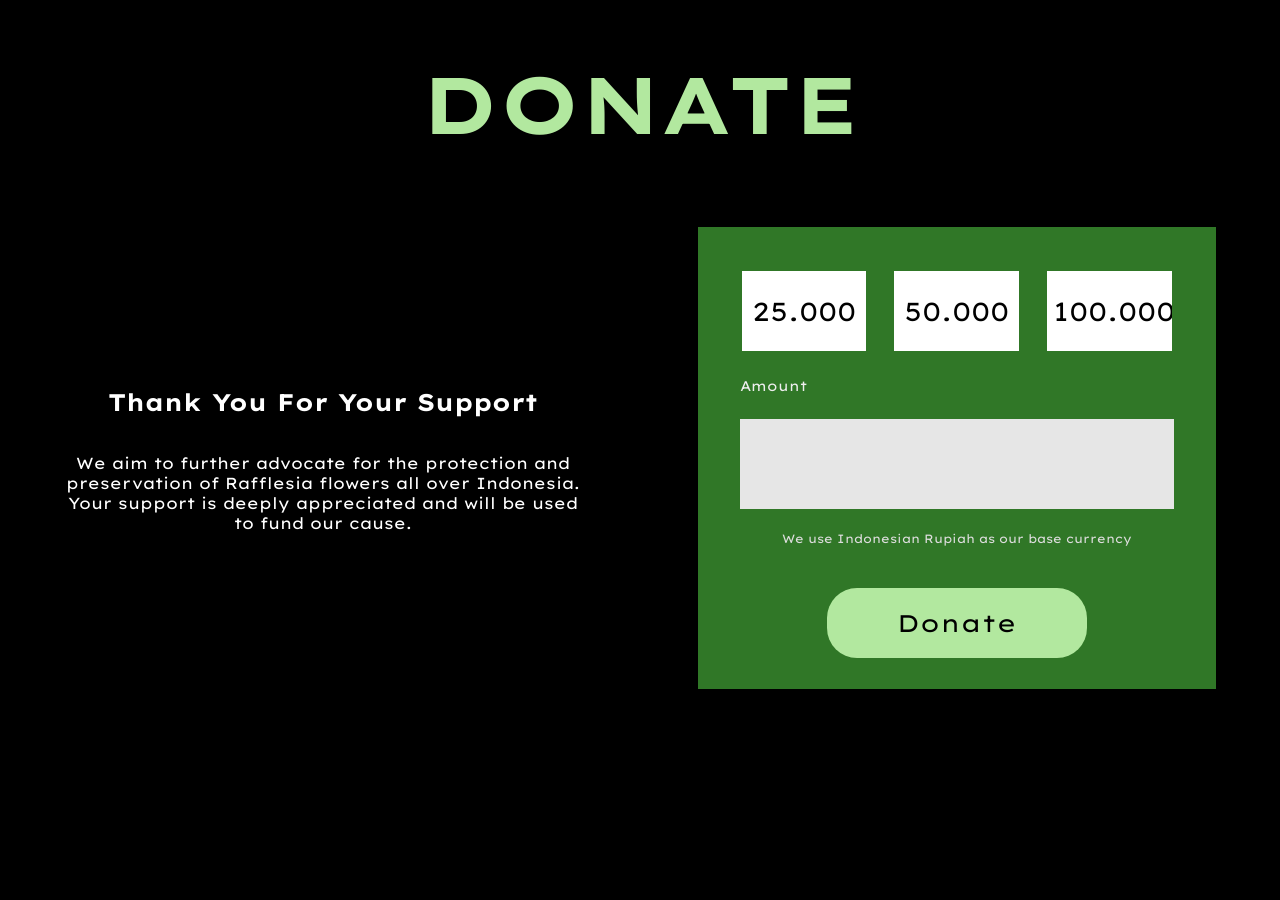
<file: donation.html>
<!DOCTYPE html>
<html lang="en">
<head>
  <meta charset="UTF-8">
  <title>Donation</title>

  <!-- Fonts -->
  <link rel="preconnect" href="https://fonts.googleapis.com">
  <link rel="preconnect" href="https://fonts.gstatic.com" crossorigin>
  <link href="https://fonts.googleapis.com/css2?family=Lexend+Exa:wght@100..900&display=swap" rel="stylesheet">
  <link href="https://fonts.googleapis.com/css2?family=Lexend+Mega:wght@100..900&display=swap" rel="stylesheet">


  <meta name="viewport" content="width=device-width, initial-scale=1.0">

  <!-- CSS -->
  <link rel="stylesheet" href="css/donation.css">
</head>

<body>
  


  <div class="insides">
    <div class="title">
      <h1>DONATE</h1>
    </div>

    <div class="bottom">
      <div class="left">
        <h2 class="text">Thank You For Your Support</h2>
        <p class="text">
          We aim to further advocate for the protection and preservation of
          Rafflesia flowers all over Indonesia. Your support is deeply
          appreciated and will be used to fund our cause.
        </p>
      </div>

      <div class="right">
        <form>
          <table>
            <tr>
              <td><input type="button" value="25.000" onclick="setAmount(25000)"></td>
              <td><input type="button" value="50.000" onclick="setAmount(50000)"></td>
              <td><input type="button" value="100.000" onclick="setAmount(100000)"></td>
            </tr>

            <tr>
              <td colspan="3">Amount</td>
            </tr>

            <tr>
              <td colspan="3">
                <input type="number" id="amountInput" min="100" max="1000000000000">
              </td>
            </tr>

            <tr>
              <td colspan="3" class="currency-note">
                We use Indonesian Rupiah as our base currency
              </td>
            </tr>

            <tr>
              <td colspan="3">
                <input type="submit" value="Donate" onclick="alert('Donation received, thank you!')">
              </td>
            </tr>
          </table>
        </form>
      </div>
    </div>
  </div>

  <!-- JS -->
  <script src="js/donation.js"></script>
</body>
</html>
</file>
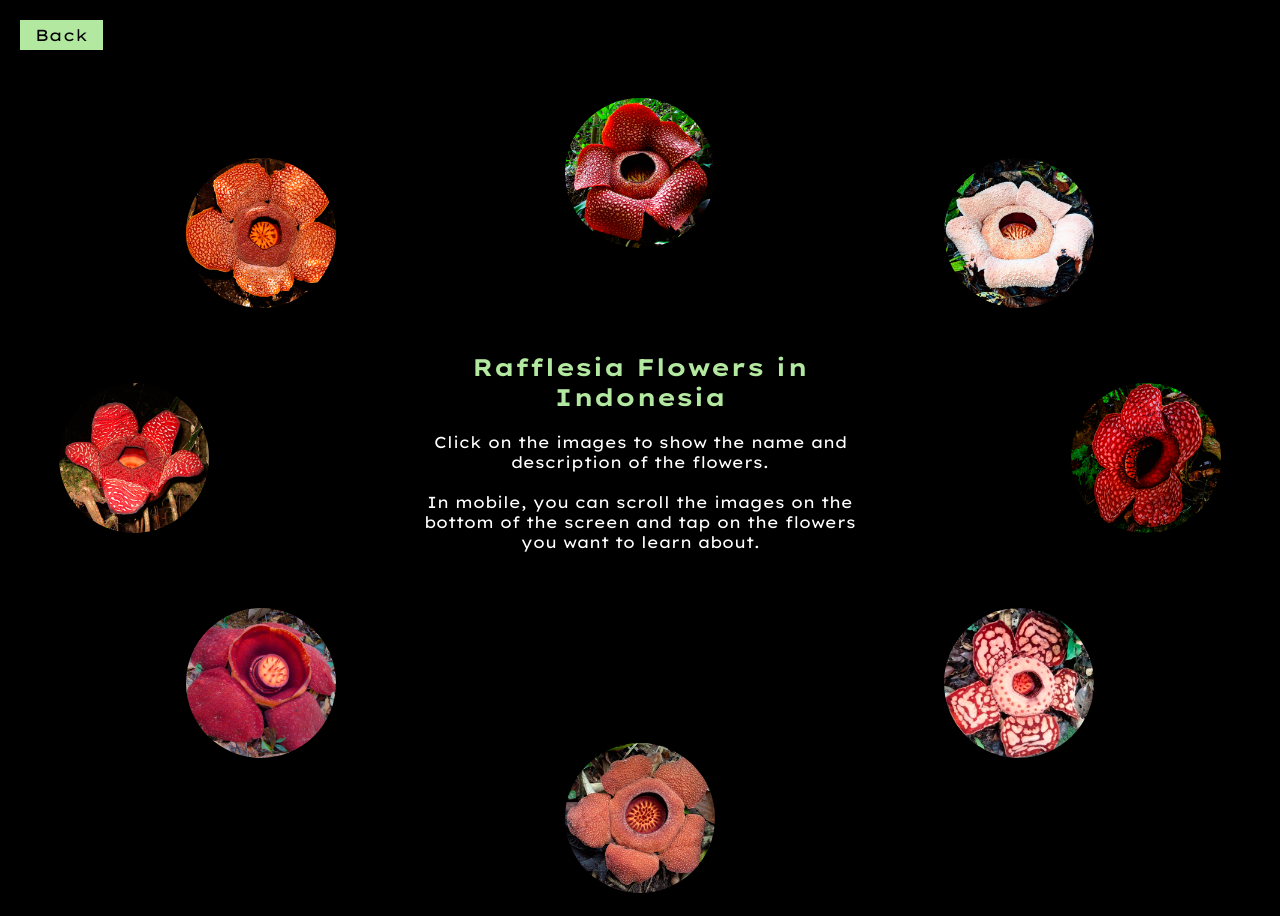
<file: rafflesia.html>
<!DOCTYPE html>
<html lang="en">
<head>
  <meta charset="UTF-8">
  <title>Rafflesia Species</title>
  <link rel="preconnect" href="https://fonts.googleapis.com">
  <link rel="preconnect" href="https://fonts.gstatic.com" crossorigin>
  <link href="https://fonts.googleapis.com/css2?family=Lexend+Exa:wght@100..900&display=swap" rel="stylesheet">
  <link rel="preconnect" href="https://fonts.googleapis.com">
  <link rel="preconnect" href="https://fonts.gstatic.com" crossorigin>
  <link href="https://fonts.googleapis.com/css2?family=Lexend+Mega:wght@100..900&display=swap" rel="stylesheet">
  <meta name="viewport" content="width=device-width, initial-scale=1.0">
  <link rel="stylesheet" href="css/rafflesia.css">
</head>
<body>
  <div class="back">
  <a href="index.html" class="back">Back</a>
</div>

  <div class="container">
    
    <div class="center-text">
      <h2 id="title">Rafflesia Flowers in Indonesia</h2>
      <p id="description">Click on the images to show the name and description of the flowers.<br><br>In mobile, you can scroll the images on the bottom of the screen and tap on the flowers you want to learn about.</p>
    </div>

    <div class="circle-desktop">
      <img src="images/arnoldi.png" class="circle-img img1" data-title="Rafflesia arnoldii" data-text="Rafflesia arnoldii is native to the rainforests of Sumatra and Borneo. It is commonly known as the corpse flower or giant padma. It is noted for producing the largest individual flower on Earth.<br><br>It is noted to have a strong and unpleasant odour akin to that of decaying flesh.">
      <img src="images/bengkuluensis.png" class="circle-img img2" data-title="Rafflesia bengkuluensis" data-text="Rafflesia bengkuluensis is a relatively new parasitic plant species of the genus Rafflesia. It is native to the Indonesian island of Sumatra.<br><br>It was discovered after extensive research of R. arnoldii by the Department of Forest University of Bengkulu when they noticed some organisms being significantly smaller and were eventually classified as a separate species.">
      <img src="images/gadutensis.png" class="circle-img img3" data-title="Rafflesia gadutensis" data-text="Rafflesia gadutensis is a parasitic plant species of the genus Rafflesia. It is native to the Indonesian island of Sumatra. R. gadutensis was named after the place where it was first collected, Ulu Gadut, in West Sumatra.">
      <img src="images/hasseltii.png" class="circle-img img4" data-title="Rafflesia hasseltii" data-text="Rafflesia hasseltii is a parasitic plant species of the genus Rafflesia and the family Rafflesiaceae which is hosted by certain Tetrastigma species. It is native to Sumatra and Peninsular Malaysia. R. hasseltii has by far the widest variation in form, color and pattern of any of the rafflesias.">
      <img src="images/patma.png" class="circle-img img5" data-title="Rafflesia patma" data-text="Rafflesia patma is a parasitic plant species that is only known to grow on the Indonesian island of Java, although it may have occurred on Sumatra in the past (and may still occur there). Like other species in its genus, this plant has no leaves, stems, roots or chlorophyll, instead stealing all its nutrition from Tetrastigma lanceolaurium, a rainforest liana.">
      <img src="images/lawangensis.png" class="circle-img img6" data-title="Rafflesia lawangensis" data-text="Rafflesia lawangensis is a species of parasitic plant in the genus Rafflesia. It is exclusively found in Bukit Lawang, a small tourist village in Mount Leuser National Park, North Sumatra, Indonesia. Previously misidentified as Rafflesia arnoldii, photographs taken in 2005 led to the eventual separation of Rafflesia lawangensis as a distinct species in 2010.">
      <img src="images/meijeri.png" class="circle-img img7" data-title="Rafflesia meijeri" data-text="Rafflesia meijeri is a species of parasitic flowering plant in the genus Rafflesia. It was first described by Harry Wiriadinata and Rismita Sari in 2010. It is known from a single location, Sicikeh-Cikeh, a nature park in North Sumatra.">
      <img src="images/zollingeriana.png" class="circle-img img8" data-title="Rafflesia zollingeriana" data-text="Rafflesia zollingeriana is a species of flowering plant in the family Rafflesiaceae, native to Java. Of three species of Rafflesia known from Java this species has always been the most rare and restricted, it is only known from collection locales in Banyuwangi Regency, Jember Regency and Lumajang Regency, southern East Java.">
    </div>

    <div class="circle-wrapper">
      <div class="circle-inner">
      <img src="images/arnoldi.png" class="circle-img img1" data-title="Rafflesia arnoldii" data-text="Rafflesia arnoldii is native to the rainforests of Sumatra and Borneo. It is commonly known as the corpse flower or giant padma. It is noted for producing the largest individual flower on Earth.<br><br>It is noted to have a strong and unpleasant odour akin to that of decaying flesh.">
      <img src="images/bengkuluensis.png" class="circle-img img2" data-title="Rafflesia bengkuluensis" data-text="Rafflesia bengkuluensis is a relatively new parasitic plant species of the genus Rafflesia. It is native to the Indonesian island of Sumatra.<br><br>It was discovered after extensive research of R. arnoldii by the Department of Forest University of Bengkulu when they noticed some organisms being significantly smaller and were eventually classified as a separate species.">
      <img src="images/gadutensis.png" class="circle-img img3" data-title="Rafflesia gadutensis" data-text="Rafflesia gadutensis is a parasitic plant species of the genus Rafflesia. It is native to the Indonesian island of Sumatra. R. gadutensis was named after the place where it was first collected, Ulu Gadut, in West Sumatra.">
      <img src="images/hasseltii.png" class="circle-img img4" data-title="Rafflesia hasseltii" data-text="Rafflesia hasseltii is a parasitic plant species of the genus Rafflesia and the family Rafflesiaceae which is hosted by certain Tetrastigma species. It is native to Sumatra and Peninsular Malaysia. R. hasseltii has by far the widest variation in form, color and pattern of any of the rafflesias.">
      <img src="images/patma.png" class="circle-img img5" data-title="Rafflesia patma" data-text="Rafflesia patma is a parasitic plant species that is only known to grow on the Indonesian island of Java, although it may have occurred on Sumatra in the past (and may still occur there). Like other species in its genus, this plant has no leaves, stems, roots or chlorophyll, instead stealing all its nutrition from Tetrastigma lanceolaurium, a rainforest liana.">
      <img src="images/lawangensis.png" class="circle-img img6" data-title="Rafflesia lawangensis" data-text="Rafflesia lawangensis is a species of parasitic plant in the genus Rafflesia. It is exclusively found in Bukit Lawang, a small tourist village in Mount Leuser National Park, North Sumatra, Indonesia. Previously misidentified as Rafflesia arnoldii, photographs taken in 2005 led to the eventual separation of Rafflesia lawangensis as a distinct species in 2010.">
      <img src="images/meijeri.png" class="circle-img img7" data-title="Rafflesia meijeri" data-text="Rafflesia meijeri is a species of parasitic flowering plant in the genus Rafflesia. It was first described by Harry Wiriadinata and Rismita Sari in 2010. It is known from a single location, Sicikeh-Cikeh, a nature park in North Sumatra.">
      <img src="images/zollingeriana.png" class="circle-img img8" data-title="Rafflesia zollingeriana" data-text="Rafflesia zollingeriana is a species of flowering plant in the family Rafflesiaceae, native to Java. Of three species of Rafflesia known from Java this species has always been the most rare and restricted, it is only known from collection locales in Banyuwangi Regency, Jember Regency and Lumajang Regency, southern East Java.">
      </div>
    </div>
  </div>

  <script src="js/rafflesia.js"></script>
</body>

</html>
</file>
<file: css/donation.css>
* {
  box-sizing: border-box;
}

body {
  background-color: black;
  color: white;
  font-family: 'Lexend Exa', serif;
  margin: 0;
  display: flex;
  justify-content: center;
  align-items: center;
  width: 100%;
}

.insides {
  width: 90%;
  max-width: 1400px;
}

.title {
  display: flex;
  justify-content: center;
}

h1 {
  font-size: 80px;
  color: #b2e89f;
  font-family: 'Lexend Mega', serif;
  font-weight: bold;
}

h2.text{
    font-size: 150%;
}

p.text{
    font-size: 100%;
}

.bottom {
  display: flex;
  justify-content: space-between;
  margin-top: clamp(12px, 3vw, 20px);
  gap: clamp(16px, 4vw, 40px);
  align-items: stretch;
}

.left {
  width: 45%;
  display: flex;
  flex-direction: column;
  justify-content: center;
  text-align: center;
}

.right {
  width: 45%;
  background-color: #307727;
  display: flex;
  justify-content: center;
  align-items: center;
}

form {
  width: 100%;
  max-width: 100%;
  padding: clamp(16px, 4vw, 30px);
}

table {
  width: 100%;
  max-width: 100%;
  border-collapse: collapse;
  table-layout: fixed;
  text-align: center;
}

td {
  width: 33.33%;
}

input[type="button"] {
  width: 100%;
  max-width: 100%;
  height: clamp(50px, 7vw, 80px);
  font-size: clamp(16px, 2.5vw, 26px);
  background-color: white;
  color: black;
  border: none;
  font-family: 'Lexend Mega', serif;
  cursor: pointer;
}

input[type="button"]:hover {
  background-color: #b5b5b5;
}

table tr:first-child td {
  padding: clamp(6px, 1.5vw, 14px);
}

table tr:nth-child(2) td {
  text-align: left;
  font-size: clamp(12px, 1.8vw, 14px);
  color: #eeeeee;
  padding: clamp(8px, 2vw, 12px);
}

input[type="number"] {
  width: 100%;
  max-width: 100%;
  height: clamp(60px, 8vw, 90px);
  font-size: clamp(18px, 3vw, 32px);
  padding: clamp(10px, 2vw, 18px);
  border: none;
  outline: none;
  background-color: #e6e6e6;
  color: #333;
}

table tr:nth-child(3) td {
  padding: clamp(6px, 2vw, 12px);
}

.currency-note {
  font-size: clamp(11px, 1.6vw, 12px);
  color: #dddddd;
  padding: clamp(6px, 2vw, 10px);
}

input[type="submit"] {
  width: clamp(160px, 60%, 260px);
  max-width: 100%;
  height: clamp(48px, 6vw, 70px);
  font-size: clamp(16px, 2.5vw, 24px);
  background-color: #b2e89f;
  color: black;
  border: none;
  border-radius: 30px;
  font-family: 'Lexend Mega', serif;
  cursor: pointer;
}

input[type="submit"]:hover {
  background-color: #689657;
}

table tr:last-child td {
  padding-top: clamp(16px, 4vw, 32px);
}

@media screen and (max-width: 768px) {
    h2.text{
        font-size: 120%;
    }
    p.text{
        font-size: 90%;
    }
    .bottom {
        flex-direction: column;
        align-items: center;
    }

    .left,
    .right {
        width: 90%;
    }
}

@media screen and (max-width: 480px) {
    h1{
        font-size: 60px;
    }
    h2.text{
        font-size: 100%;
    }
    p.text{
        font-size: 90%;
    }

    .right{
        margin-top: 40px;
    }
}

@keyframes fadeSlideDown {
  0% {
    opacity: 0;
    transform: translateY(-20px);
  }
  100% {
    opacity: 1;
    transform: translateY(0);
  }
}

.insides {
  animation: fadeSlideDown 1.2s ease-out;
}
</file>
<file: css/rafflesia.css>
#title {
  font-family: 'Lexend Mega';
  font-weight: bold;
  color: #b2e89f;
}

#description {
  font-family: 'Lexend Exa';
}

body {
  background-color: black;
  color: white;
}

.back a {
  position: fixed;
  top: 20px;
  left: 20px;
  text-decoration: none;
  color: black; /* text color */
  font-family: 'Lexend Mega', serif;
  background-color: #b2e89f;
  text-align: center;
  padding: 5px 15px;
  z-index: 1000;  
}

.back a:hover {
  background-color: white;
  color: black; /* invert text color for contrast */
}



/* ---------------- Desktop / Tablet Circle Layout ---------------- */
.circle-desktop {
  position: relative;
  width: 100%;
  height: 100vh;
}

.circle-desktop .circle-img {
  position: absolute;
  width: 150px;
  height: 150px;
  border-radius: 50%;
  object-fit: cover;
  cursor: pointer;
  transition: transform 0.3s;
}

.circle-desktop .circle-img.active {
  border: 3px solid #b2e89f;
  box-shadow: 0 0 0 4px rgba(46, 134, 255, 0.15);
}

.img1 { top: 10%; left: 50%; transform: translate(-50%, 0); }
.img2 { top: 25%; left: 80%; transform: translate(-50%, -50%); }
.img3 { top: 50%; left: 90%; transform: translate(-50%, -50%); }
.img4 { top: 75%; left: 80%; transform: translate(-50%, -50%); }
.img5 { top: 90%; left: 50%; transform: translate(-50%, -50%); }
.img6 { top: 75%; left: 20%; transform: translate(-50%, -50%); }
.img7 { top: 50%; left: 10%; transform: translate(-50%, -50%); }
.img8 { top: 25%; left: 20%; transform: translate(-50%, -50%); }

.center-text {
  position: absolute;
  top: 50%;
  left: 50%;
  transform: translate(-50%, -50%);
  width: min(450px, 90vw);
  text-align: center;
  opacity: 1;
  transition: opacity 0.3s ease;
}

#title, #description {
  transition: opacity 0.2s ease;
}

.circle-wrapper {
  display: none;
}

/* ---------------- Tablet Styles ---------------- */
@media screen and (max-width: 768px) {
  .circle-desktop .circle-img {
    width: 120px;   /* tablet size */
    height: 120px;
  }

  .center-text {
  position: absolute;
  top: 50%;
  left: 50%;
  transform: translate(-50%, -50%);
  width: min(250px, 90vw);
  text-align: center;
  opacity: 1;
  transition: opacity 0.3s ease;
  font-size: 90%;
}
}

/* ---------------- Mobile Styles ---------------- */
@media screen and (max-width: 480px) {
  .circle-desktop { display: none; }

  .center-text {
    position: fixed;
    top: 35%; 
    width: 90%;
    font-size: 90%;
  }

  .circle-wrapper {
    position: fixed;
    bottom: 0;
    left: 50%;
    transform: translateX(-50%);
    width: 200vw;
    height: 100vw;
    overflow: hidden;
    display: block;
    z-index: 10;
    pointer-events: none;
  }

  /* Full circle pushed down so only top half is visible */
  .circle-inner {
    position: absolute;
    top: 90%;
    left: 50%;
    width: 100vw;
    height: 110vw;
    border-radius: 50%;
    transform: translate(-50%, -100%) rotate(0deg);
    transition: transform 0.5s ease;
    pointer-events: auto;
  }

  .circle-inner .circle-img {
    position: absolute;
    width: 120px;
    height: 120px;
    border-radius: 50%;
    object-fit: cover;
    transition: border-color 0.2s ease, box-shadow 0.2s ease;
    border: 3px solid transparent;
    box-shadow: none;
    
    transform: translate(-50%, -50%);
  }

}

  .circle-inner .circle-img.active {
    border-color: #b2e89f;
    box-shadow: 0 0 0 4px rgba(46, 134, 255, 0.15);
  }

  .circle-inner .img1 { top: 0%;  left: 50%; transform: translate(-50%, -50%); }
  .circle-inner .img2 { top: 19%; left: 85%; transform: translate(-50%, -50%); }
  .circle-inner .img3 { top: 50%; left: 100%; transform: translate(-50%, -50%); }
  .circle-inner .img4 { top: 81%; left: 85%; transform: translate(-50%, -50%); }
  .circle-inner .img5 { top: 100%; left: 50%; transform: translate(-50%, -50%); }
  .circle-inner .img6 { top: 81%; left: 15%; transform: translate(-50%, -50%); }
  .circle-inner .img7 { top: 50%; left: 0%;  transform: translate(-50%, -50%); }
  .circle-inner .img8 { top: 19%; left: 15%; transform: translate(-50%, -50%); }

  @keyframes fadeSlideDown {
  0% {
    opacity: 0;
  }
  100% {
    opacity: 1;
  }
}
.container{
  animation: fadeSlideDown 1.2s ease-out;
}
</file>
